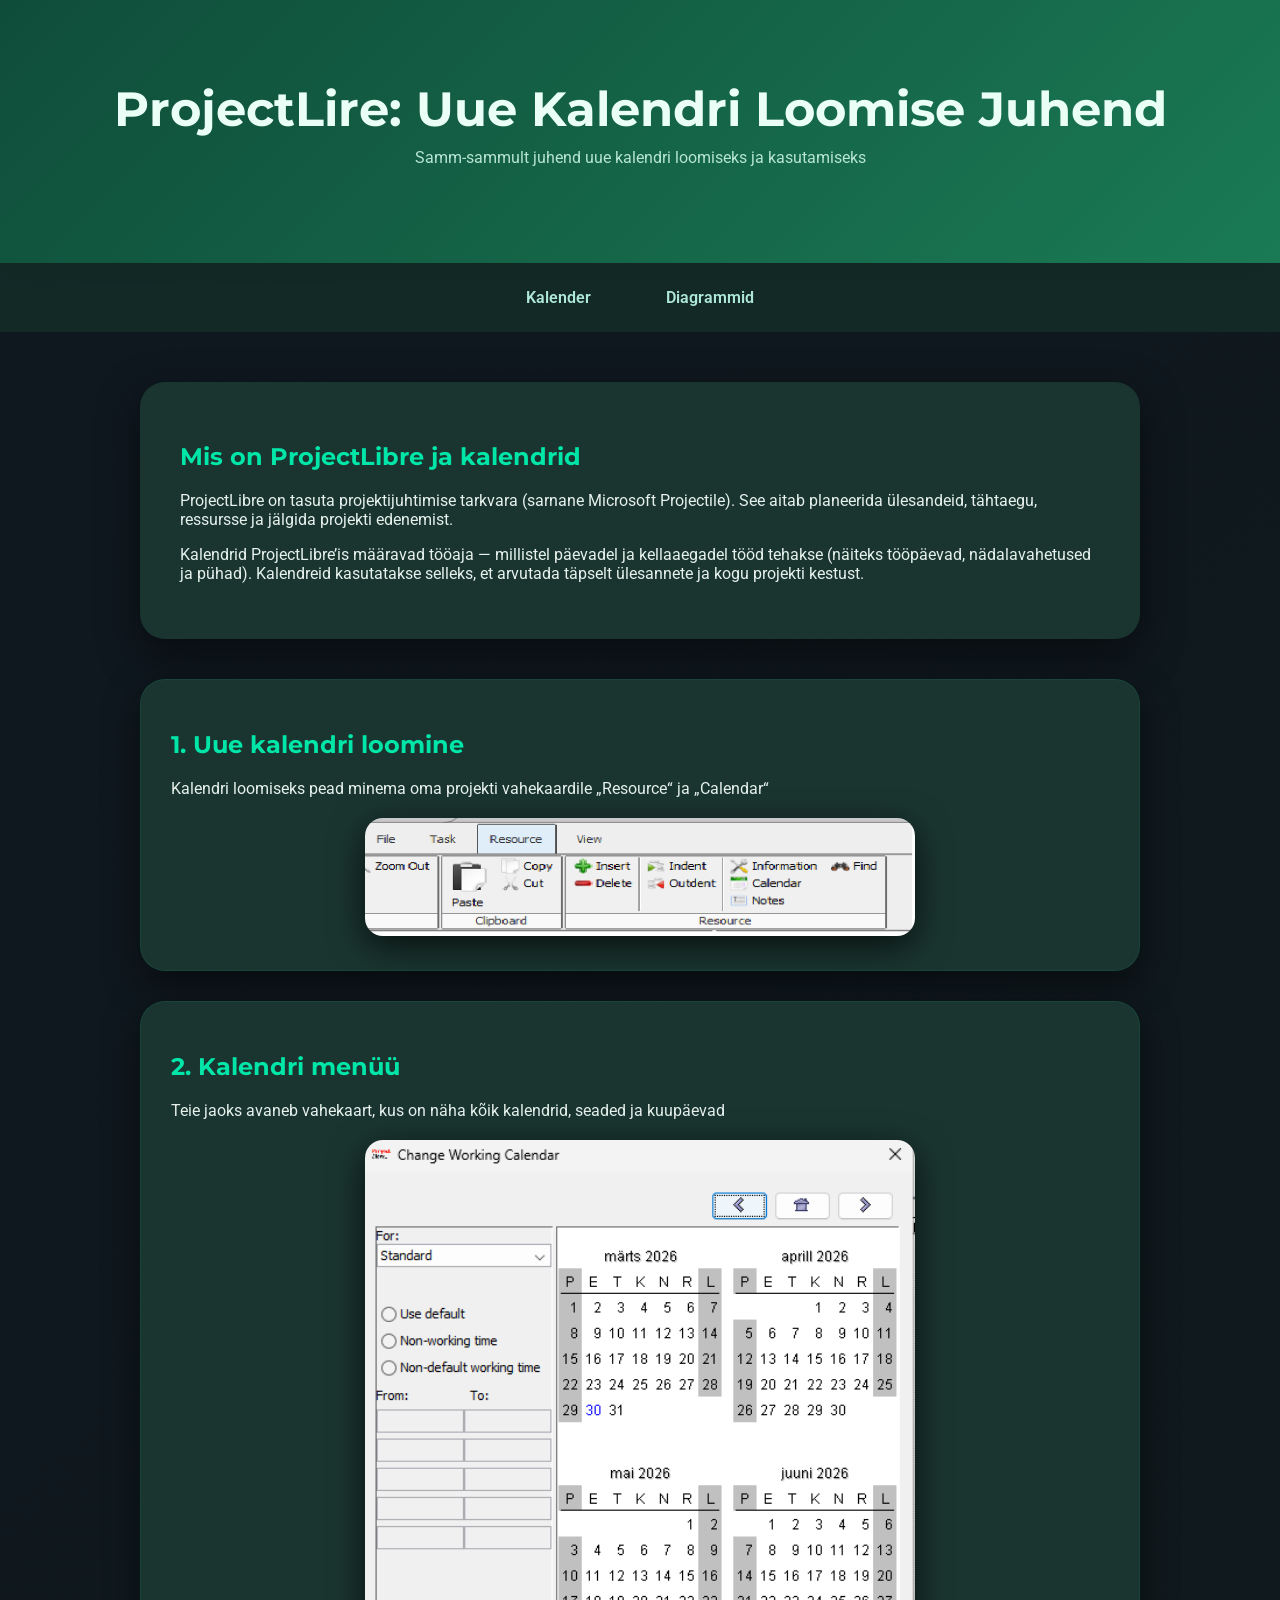
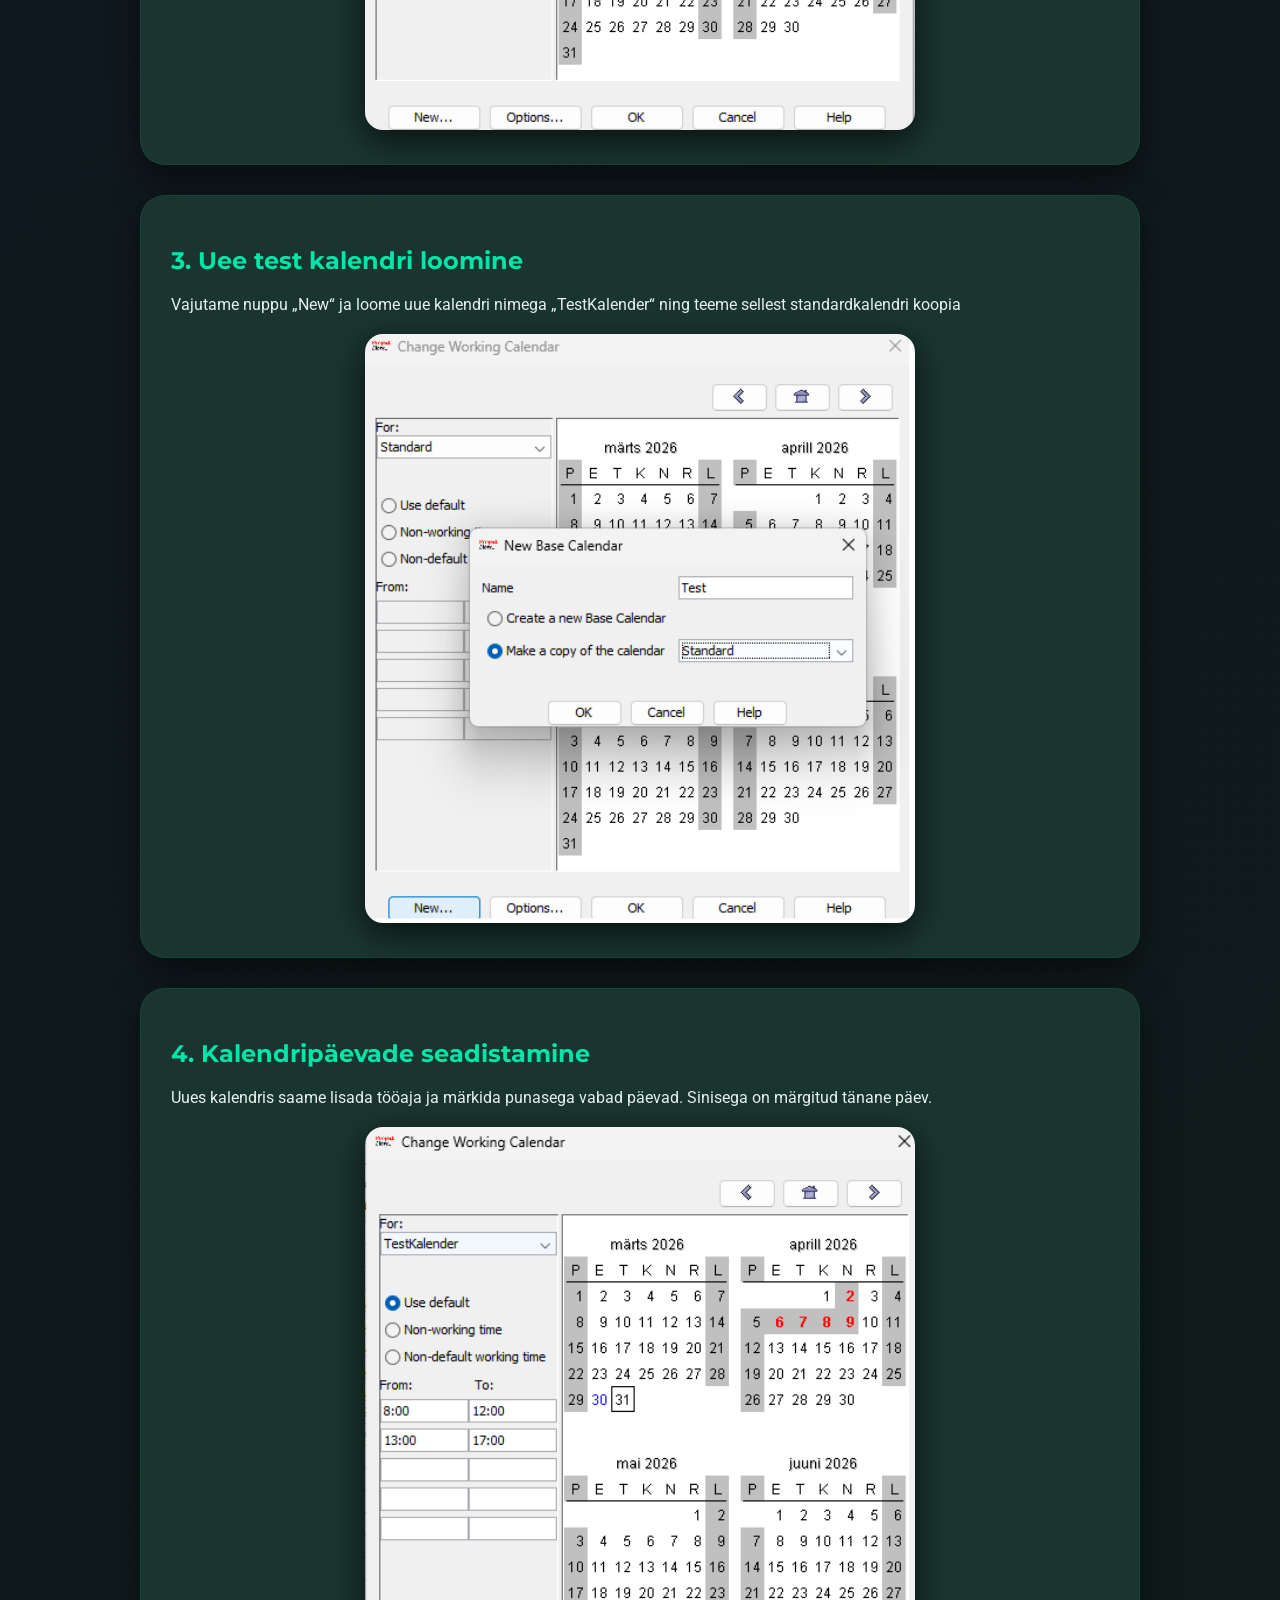
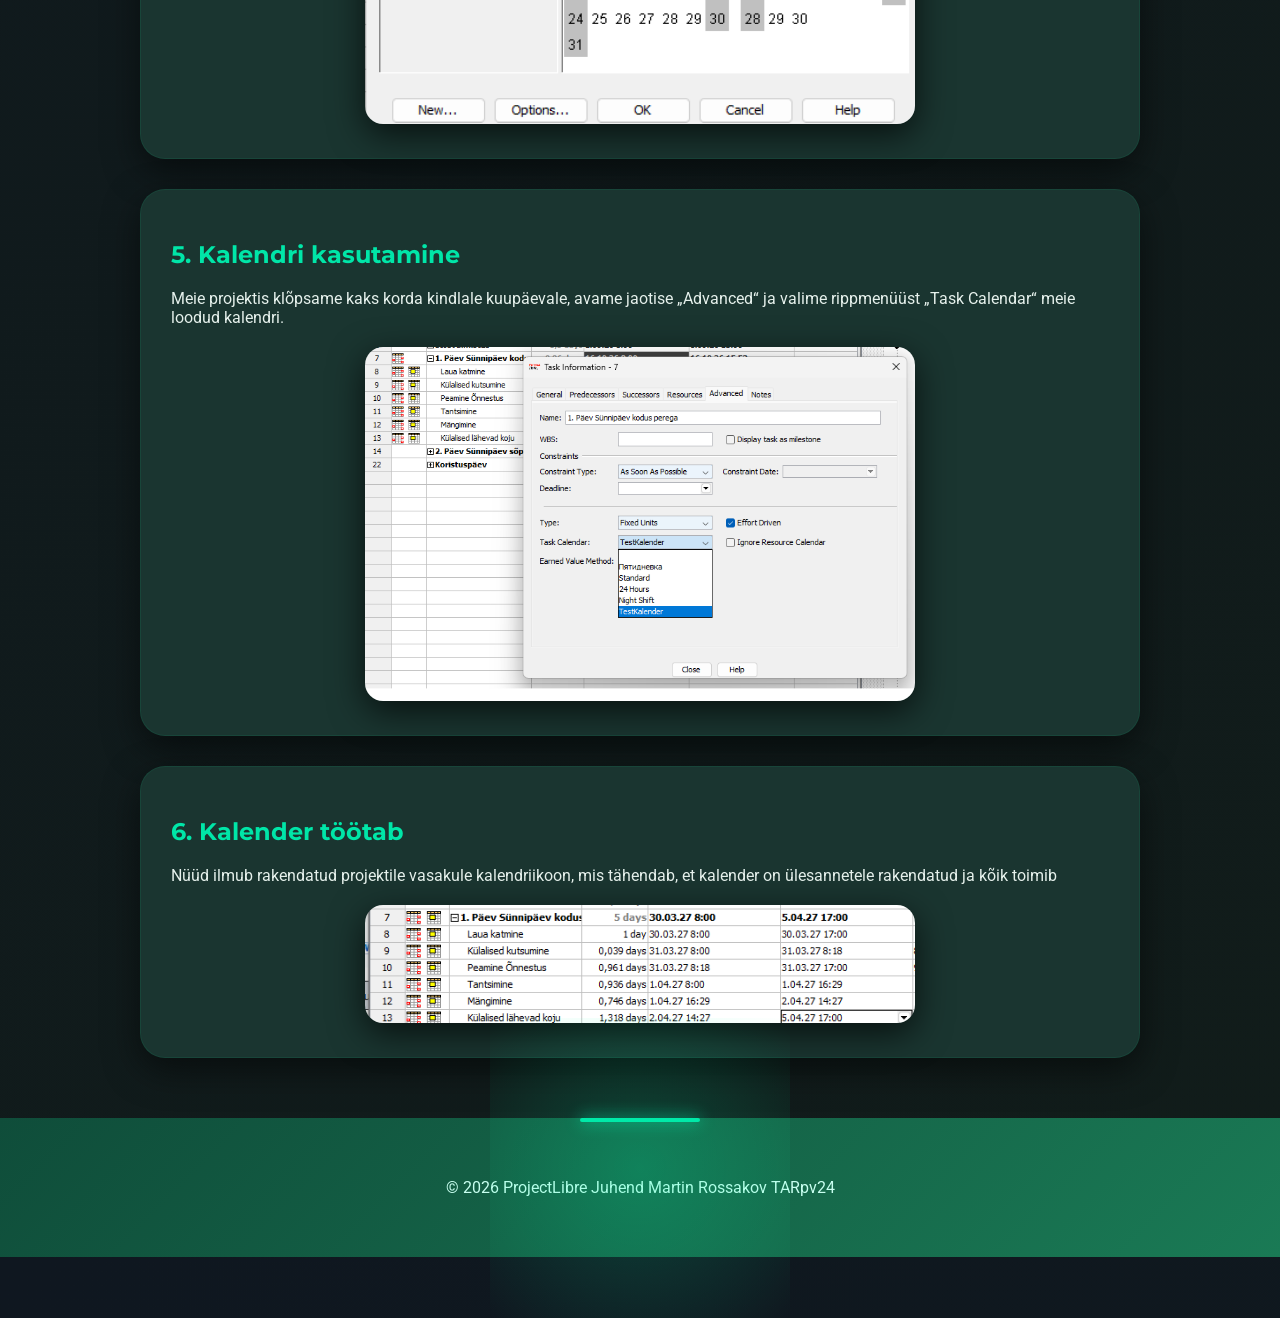
<file: index.html>
<!DOCTYPE html>
<html lang="et">
<head>
    <meta charset="UTF-8">
    <meta name="viewport" content="width=device-width, initial-scale=1.0">
    <title>ProjectLibre Kalenderi Juhend</title>
    <link rel="stylesheet" href="style.css">
</head>
<body>

<header>
    <h1>ProjectLire: Uue Kalendri Loomise Juhend</h1>
    <p class="subtitle">Samm-sammult juhend uue kalendri loomiseks ja kasutamiseks</p>
</header>

<nav class="nav">
    <div class="nav-container">
        <a href="index.html" class="active">Kalender</a>
        <a href="diagramm.html">Diagrammid</a>
    </div>
</nav>

<main class="container">

    <section class="intro">
        <h2>Mis on ProjectLibre ja kalendrid</h2>
        <p>ProjectLibre on tasuta projektijuhtimise tarkvara (sarnane Microsoft Projectile). See aitab planeerida ülesandeid, tähtaegu, ressursse ja jälgida projekti edenemist.</p>
        <p>Kalendrid ProjectLibre’is määravad tööaja — millistel päevadel ja kellaaegadel tööd tehakse (näiteks tööpäevad, nädalavahetused ja pühad). Kalendreid kasutatakse selleks, et arvutada täpselt ülesannete ja kogu projekti kestust.</p>
    </section>

    <!-- Step 1 -->
    <section class="card">
        <h2>1. Uue kalendri loomine</h2>
        <p>Kalendri loomiseks pead minema oma projekti vahekaardile „Resource“ ja „Calendar“</p>
        <div class="screenshot">
            <img src="images/3.png" alt="Uue kalendri loomine">
        </div>
    </section>

    <!-- Step 2 -->
    <section class="card">
        <h2>2. Kalendri menüü</h2>
        <p>Teie jaoks avaneb vahekaart, kus on näha kõik kalendrid, seaded ja kuupäevad</p>
        <div class="screenshot">
            <img src="images/4.png" alt="Tööaegade seadistamine">
        </div>
    </section>

    <!-- Step 3 -->
    <section class="card">
        <h2>3. Uee test kalendri loomine</h2>
        <p>Vajutame nuppu „New“ ja loome uue kalendri nimega „TestKalender“ ning teeme sellest standardkalendri koopia </p>
        <div class="screenshot">
            <img src="images/5.png" alt="Eripäevade lisamine">
        </div>
    </section>

    <!-- Step 4 -->
    <section class="card">
        <h2>4. Kalendripäevade seadistamine</h2>
        <p>Uues kalendris saame lisada tööaja ja märkida punasega vabad päevad. Sinisega on märgitud tänane päev. </p>
        <div class="screenshot">
            <img src="images/6.png" alt="Kalendri rakendamine projektis">
        </div>
    </section>

    <!-- Step 5 -->
    <section class="card">
        <h2>5. Kalendri kasutamine</h2>
        <p>Meie projektis klõpsame kaks korda kindlale kuupäevale, avame jaotise „Advanced“ ja valime rippmenüüst „Task Calendar“ meie loodud kalendri.</p>
        <div class="screenshot">
            <img src="images/7.png" alt="Kalendri kasutamine">
        </div>
    </section>

    <!-- Step 6 -->
    <section class="card">
        <h2>6. Kalender töötab</h2>
        <p>Nüüd ilmub rakendatud projektile vasakule kalendriikoon, mis tähendab, et kalender on ülesannetele rakendatud ja kõik toimib</p>
        <div class="screenshot">
            <img src="images/8.png" alt="Kalendri tootab">
        </div>
    </section>


</main>

<footer>
    © 2026 ProjectLibre Juhend Martin Rossakov TARpv24
</footer>

</body>
</html>
</file>
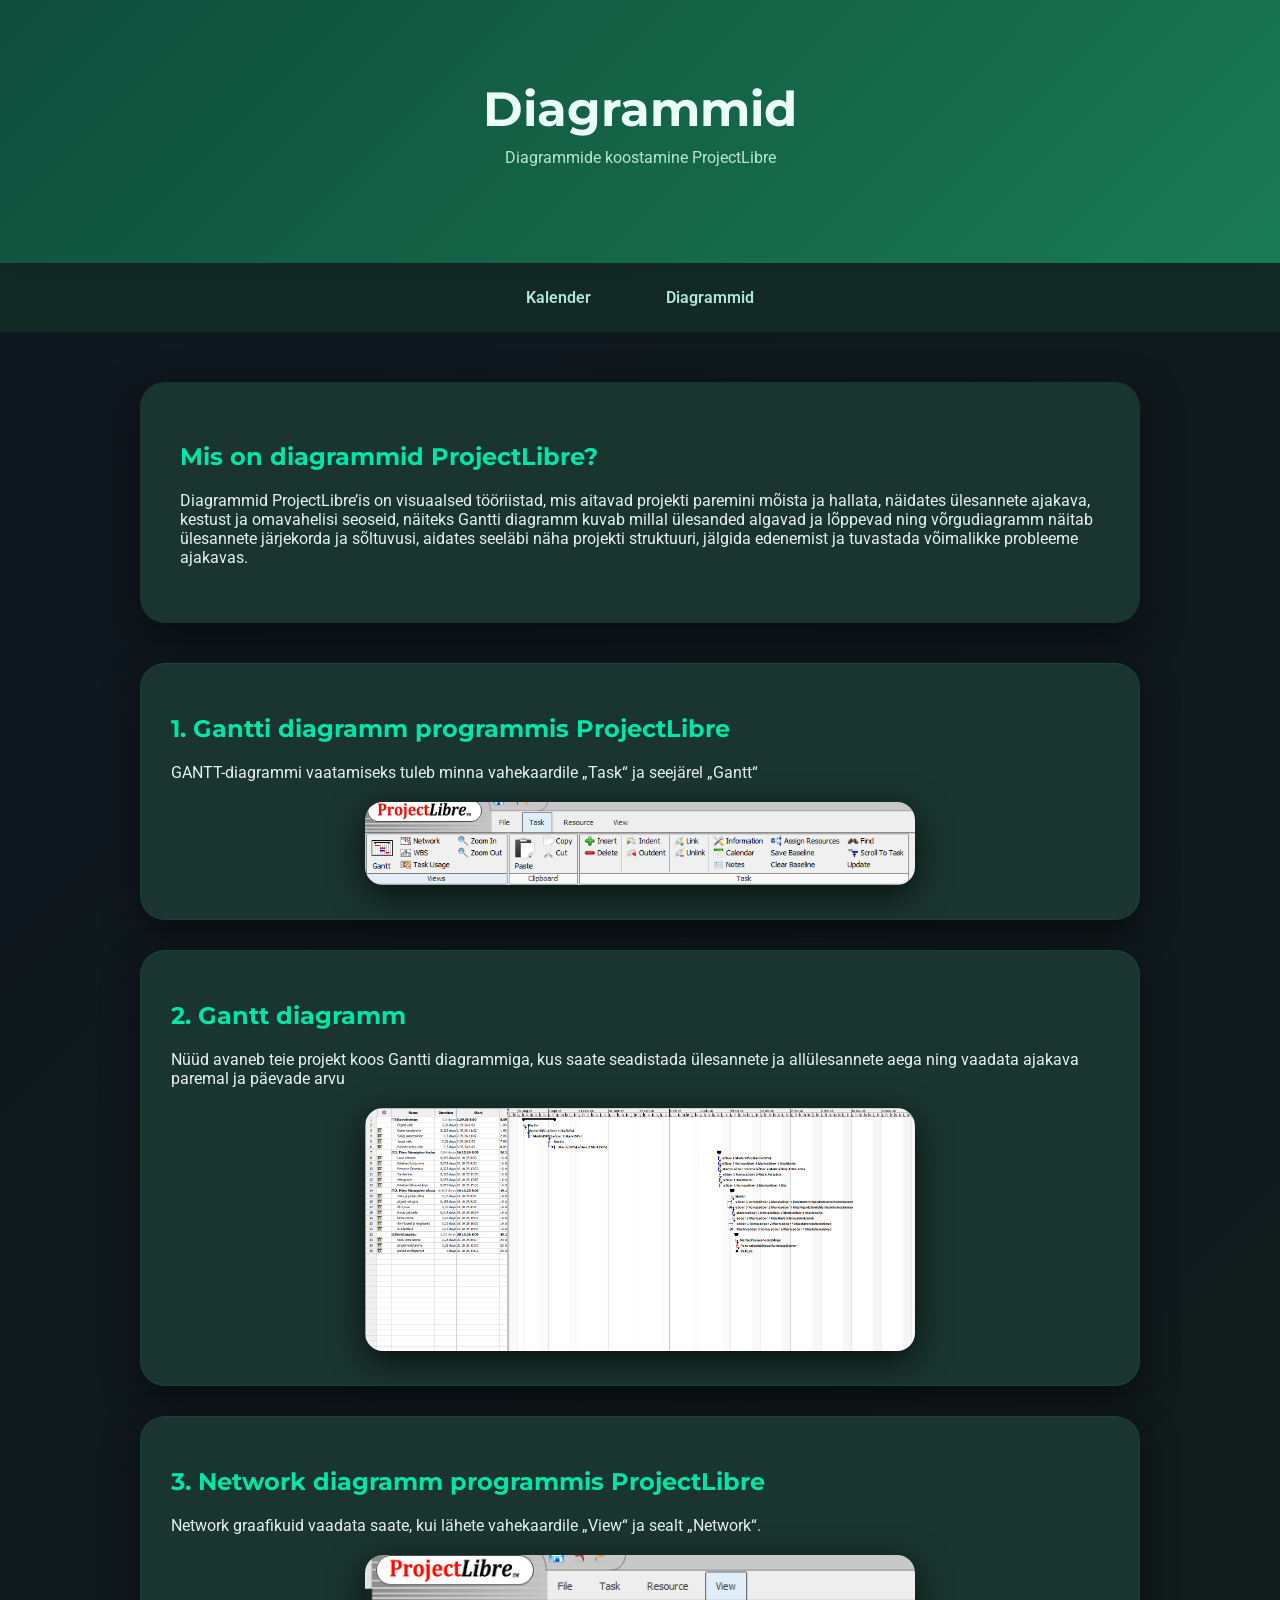
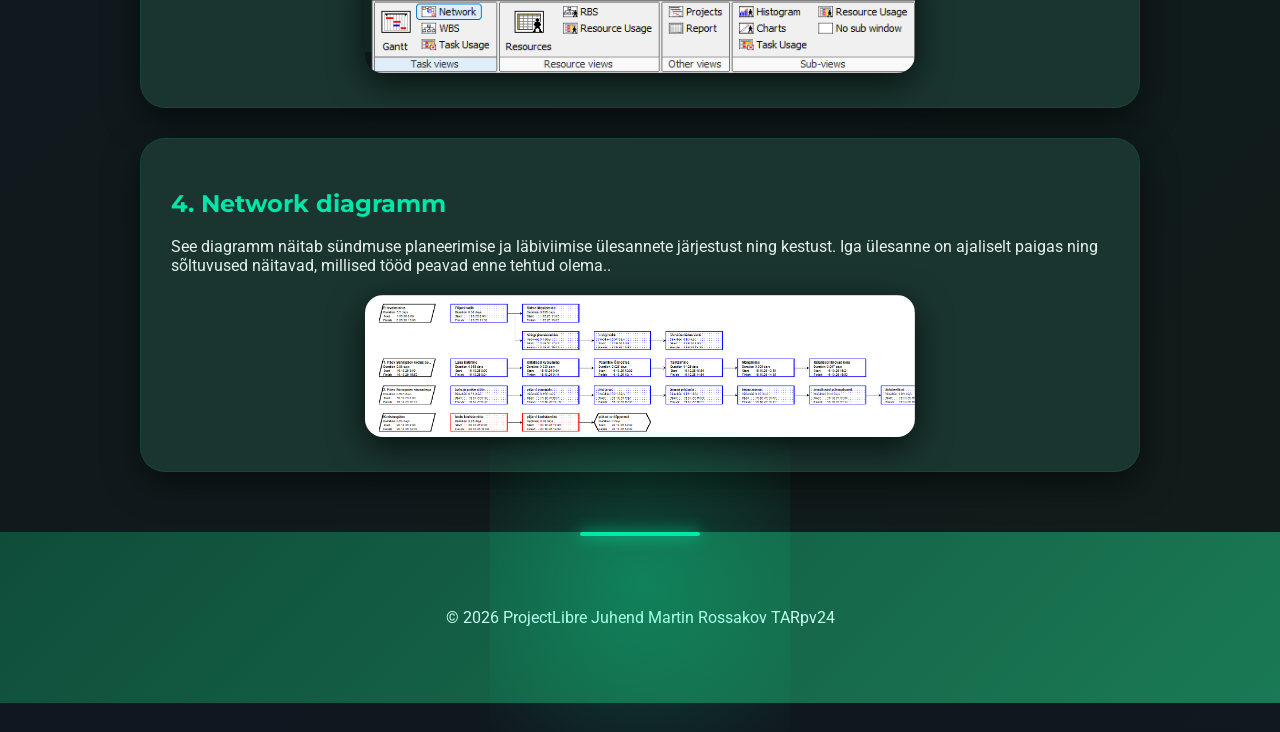
<file: diagramm.html>
<!DOCTYPE html>
<html lang="et">
<head>
    <meta charset="UTF-8">
    <meta name="viewport" content="width=device-width, initial-scale=1.0">
    <title>ProjectLibre Diagrammid</title>
    <link rel="stylesheet" href="style.css">
</head>
<body>

<header>
    <h1>Diagrammid</h1>
    <p class="subtitle">Diagrammide koostamine ProjectLibre</p>
</header>

<nav class="nav">
    <div class="nav-container">
        <a href="index.html">Kalender</a>
        <a href="diagramm.html">Diagrammid</a>
    </div>
</nav>

<main class="container">

    <section class="intro">
        <h2>Mis on diagrammid ProjectLibre?</h2>
        <p>Diagrammid ProjectLibre’is on visuaalsed tööriistad, mis aitavad projekti paremini mõista ja hallata, näidates ülesannete ajakava, kestust ja omavahelisi seoseid, näiteks Gantti diagramm kuvab millal ülesanded algavad ja lõppevad ning võrgudiagramm näitab ülesannete järjekorda ja sõltuvusi, aidates seeläbi näha projekti struktuuri, jälgida edenemist ja tuvastada võimalikke probleeme ajakavas.</p>
    </section>

    <section class="card">
        <h2>1. Gantti diagramm programmis ProjectLibre</h2>
        <p>GANTT-diagrammi vaatamiseks tuleb minna vahekaardile „Task“ ja seejärel „Gantt“</p>
        <div class="screenshot">
            <img src="images/es.png">
        </div>
    </section>

    <section class="card">
        <h2>2. Gantt diagramm</h2>
        <p>Nüüd avaneb teie projekt koos Gantti diagrammiga, kus saate seadistada ülesannete ja allülesannete aega ning vaadata ajakava paremal ja päevade arvu</p>
        <div class="screenshot">
            <img src="images/te.png">
        </div>
    </section>

    <section class="card">
        <h2>3. Network diagramm programmis ProjectLibre </h2>
        <p>Network graafikuid vaadata saate, kui lähete vahekaardile „View“ ja sealt „Network“.</p>
        <div class="screenshot">
            <img src="images/ko.png">
        </div>
    </section>

    <section class="card">
        <h2>4. Network diagramm</h2>
        <p>See diagramm näitab sündmuse planeerimise ja läbiviimise ülesannete järjestust ning kestust. Iga ülesanne on ajaliselt paigas ning sõltuvused näitavad, millised tööd peavad enne tehtud olema..</p>
        <div class="screenshot">
            <img src="images/ne.png">
        </div>
    </section>


</main>

<footer>
    <p>© 2026 ProjectLibre Juhend Martin Rossakov TARpv24</p>
</footer>

</body>
</html>
</file>
<file: style.css>
@import url('https://fonts.googleapis.com/css2?family=Roboto:wght@400;500&family=Montserrat:wght@600;700&display=swap');

/* ===== BASE ===== */
html {
    scroll-behavior: smooth;
}

body {
    margin: 0;
    font-family: 'Roboto', sans-serif;
    background: linear-gradient(135deg, #0f1720, #111c1a);
    color: #e6f1ec;
}

/* ===== HEADER ===== */
header {
    text-align: center;
    padding: 80px 20px;
    background: linear-gradient(135deg, #0f4d3a, #1a7a55);
    color: #eafff6;
    box-shadow: 0 10px 40px rgba(0,0,0,0.5);
    animation: fadeDown 1s ease;
}

header h1 {
    font-family: 'Montserrat', sans-serif;
    font-size: 3em;
    margin: 0;
}

header .subtitle {
    margin-top: 10px;
    color: #b7e5d4;
}

/* ===== NAV ===== */
.nav {
    background: rgba(20, 45, 40, 0.85);
    backdrop-filter: blur(12px);
    position: sticky;
    top: 0;
    z-index: 100;
}

.nav-container {
    display: flex;
    justify-content: center;
    gap: 35px;
    padding: 15px;
}

.nav a {
    text-decoration: none;
    color: #aee8d6;
    font-weight: 600;
    padding: 10px 20px;
    border-radius: 30px;
    transition: all 0.3s ease;
}

.nav a:hover {
    background: rgba(0, 230, 150, 0.2);
    transform: translateY(-2px);
}

/* Подсветка активного пункта на странице */
.nav a.active[href$="diagramm.html"] {
    background: linear-gradient(135deg, #00e6a8, #5affc2);
    color: #00291f;
    box-shadow: 0 6px 22px rgba(0, 230, 150, 0.5);
}

/* ===== CONTENT ===== */
.container {
    max-width: 1000px;
    margin: 50px auto;
    padding: 0 20px;
}

/* ===== INTRO ===== */
.intro {
    background: #1a3530;
    padding: 40px;
    border-radius: 25px;
    margin-bottom: 40px;
    box-shadow: 0 15px 40px rgba(0,0,0,0.5);
    animation: fadeUp 1s ease;
}

/* ===== CARDS ===== */
.card {
    background: #1a3530;
    padding: 30px;
    border-radius: 25px;
    margin-bottom: 30px;
    box-shadow: 0 12px 35px rgba(0,0,0,0.5);
    border: 1px solid rgba(0,255,170,0.08);
    opacity: 0;
    transform: translateY(40px);
    animation: fadeUp 0.8s ease forwards;
}

/* задержки появления */
.card:nth-child(1) { animation-delay: 0.2s; }
.card:nth-child(2) { animation-delay: 0.4s; }
.card:nth-child(3) { animation-delay: 0.6s; }
.card:nth-child(4) { animation-delay: 0.8s; }
.card:nth-child(5) { animation-delay: 1s; }
.card:nth-child(6) { animation-delay: 1.2s; }

.card:hover {
    transform: translateY(-6px) scale(1.02);
    box-shadow: 0 0 25px rgba(0,255,170,0.25),
    0 20px 60px rgba(0,0,0,0.6);
}

/* ===== HEADINGS ===== */
h2 {
    font-family: 'Montserrat', sans-serif;
    color: #00e6a8;
}

/* ===== IMAGES ===== */
.screenshot {
    text-align: center;
    margin-top: 20px;
}

.screenshot img {
    width: 70%;
    max-width: 550px;
    border-radius: 18px;
    box-shadow: 0 10px 35px rgba(0,0,0,0.7);
    transition: all 0.4s ease;
}

.screenshot img:hover {
    transform: scale(1.05);
    box-shadow: 0 15px 50px rgba(0,255,170,0.3);
}

/* ===== FOOTER ===== */
footer {
    text-align: center;
    padding: 60px 20px;
    margin-top: 60px;
    background: linear-gradient(135deg, #0f4d3a, #1a7a55);
    color: #c8fff0;
    position: relative;
    animation: fadeUp 1.2s ease;
}

footer::before {
    content: "";
    position: absolute;
    top: 0;
    left: 50%;
    width: 120px;
    height: 4px;
    background: #00e6a8;
    transform: translateX(-50%);
    border-radius: 10px;
    box-shadow: 0 0 15px #00e6a8;
}

footer::after {
    content: "";
    position: absolute;
    width: 300px;
    height: 300px;
    background: radial-gradient(circle, rgba(0,255,170,0.2), transparent);
    top: -100px;
    left: 50%;
    transform: translateX(-50%);
}

/* ===== ANIMATIONS ===== */
@keyframes fadeUp {
    from {
        opacity: 0;
        transform: translateY(40px);
    }
    to {
        opacity: 1;
        transform: translateY(0);
    }
}

@keyframes fadeDown {
    from {
        opacity: 0;
        transform: translateY(-40px);
    }
    to {
        opacity: 1;
        transform: translateY(0);
    }
}
</file>
